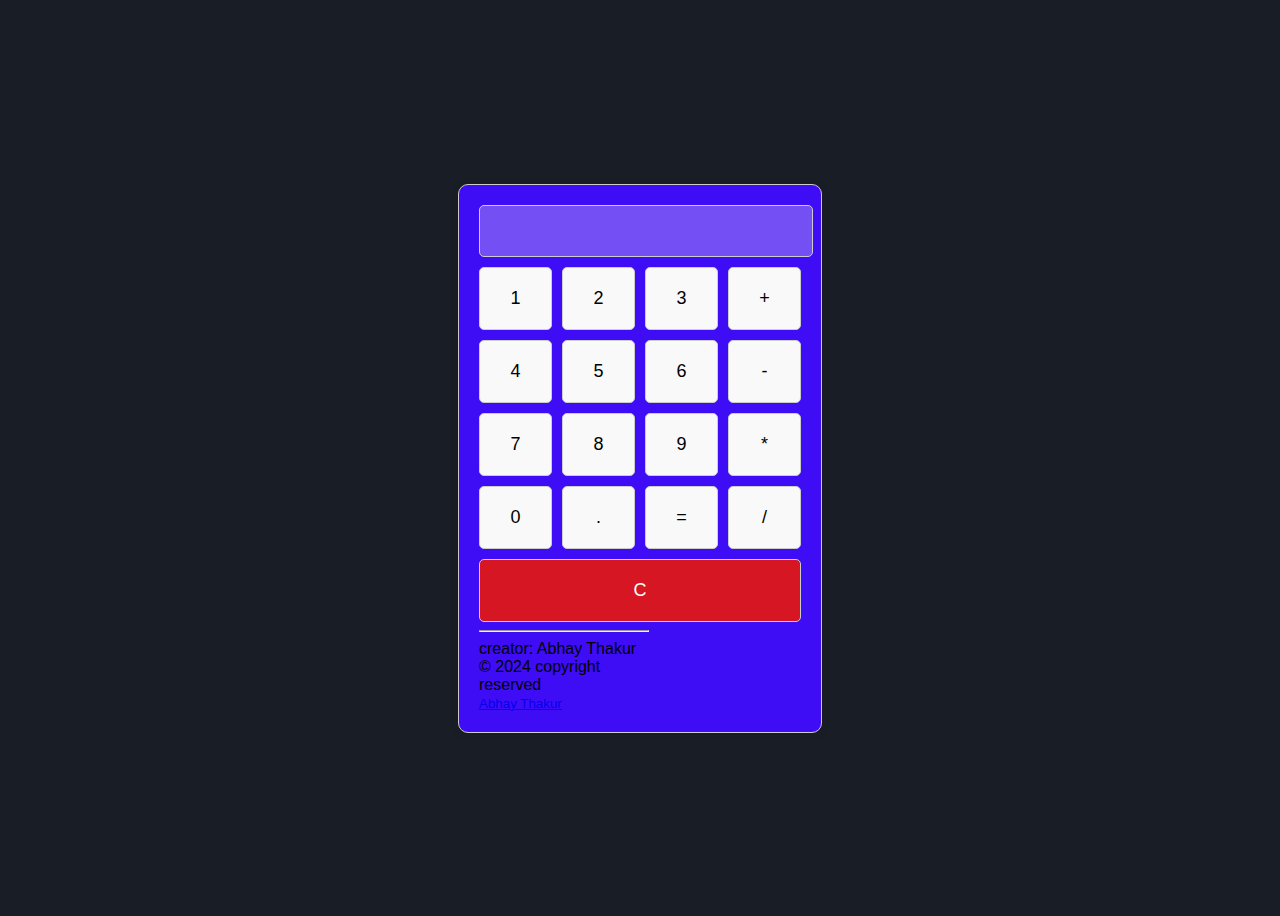
<file: Calculator/index.html>
<!DOCTYPE html>
<html lang="en">
  <head>
    <meta charset="UTF-8" />
    <meta name="viewport" content="width=device-width, initial-scale=1.0" />
    <title>Abhay Thakur</title>
    <link rel="stylesheet" href="style.css" />
    <link rel="icon" type="image/jpg" href="favicon.jpeg" />
  </head>
  <body>
    <div class="calculator">
      <input type="text" class="calculator-screen" id="screen" disabled />
      <div class="calculator-buttons">
        <button class="btn" onclick="appendNumber('1')">1</button>
        <button class="btn" onclick="appendNumber('2')">2</button>
        <button class="btn" onclick="appendNumber('3')">3</button>
        <button class="btn" onclick="appendOperator('+')">+</button>
        <button class="btn" onclick="appendNumber('4')">4</button>
        <button class="btn" onclick="appendNumber('5')">5</button>
        <button class="btn" onclick="appendNumber('6')">6</button>
        <button class="btn" onclick="appendOperator('-')">-</button>
        <button class="btn" onclick="appendNumber('7')">7</button>
        <button class="btn" onclick="appendNumber('8')">8</button>
        <button class="btn" onclick="appendNumber('9')">9</button>
        <button class="btn" onclick="appendOperator('*')">*</button>
        <button class="btn" onclick="appendNumber('0')">0</button>
        <button class="btn" onclick="appendOperator('.')">.</button>
        <button class="btn" onclick="calculateResult()">=</button>
        <button class="btn" onclick="appendOperator('/')">/</button>
        <button class="btn clear" onclick="clearScreen()">C</button>
      </div>

      <footer class="cr">
        <hr />
        creator: Abhay Thakur <br />
        &copy; 2024 copyright reserved<br />
        <small
          ><a href="www.linkedin.com/in/abhay-thakur-041406183"
            >Abhay Thakur</a
          ></small
        >
      </footer>
    </div>
    <script src="script.js"></script>
  </body>
</html>
</file>
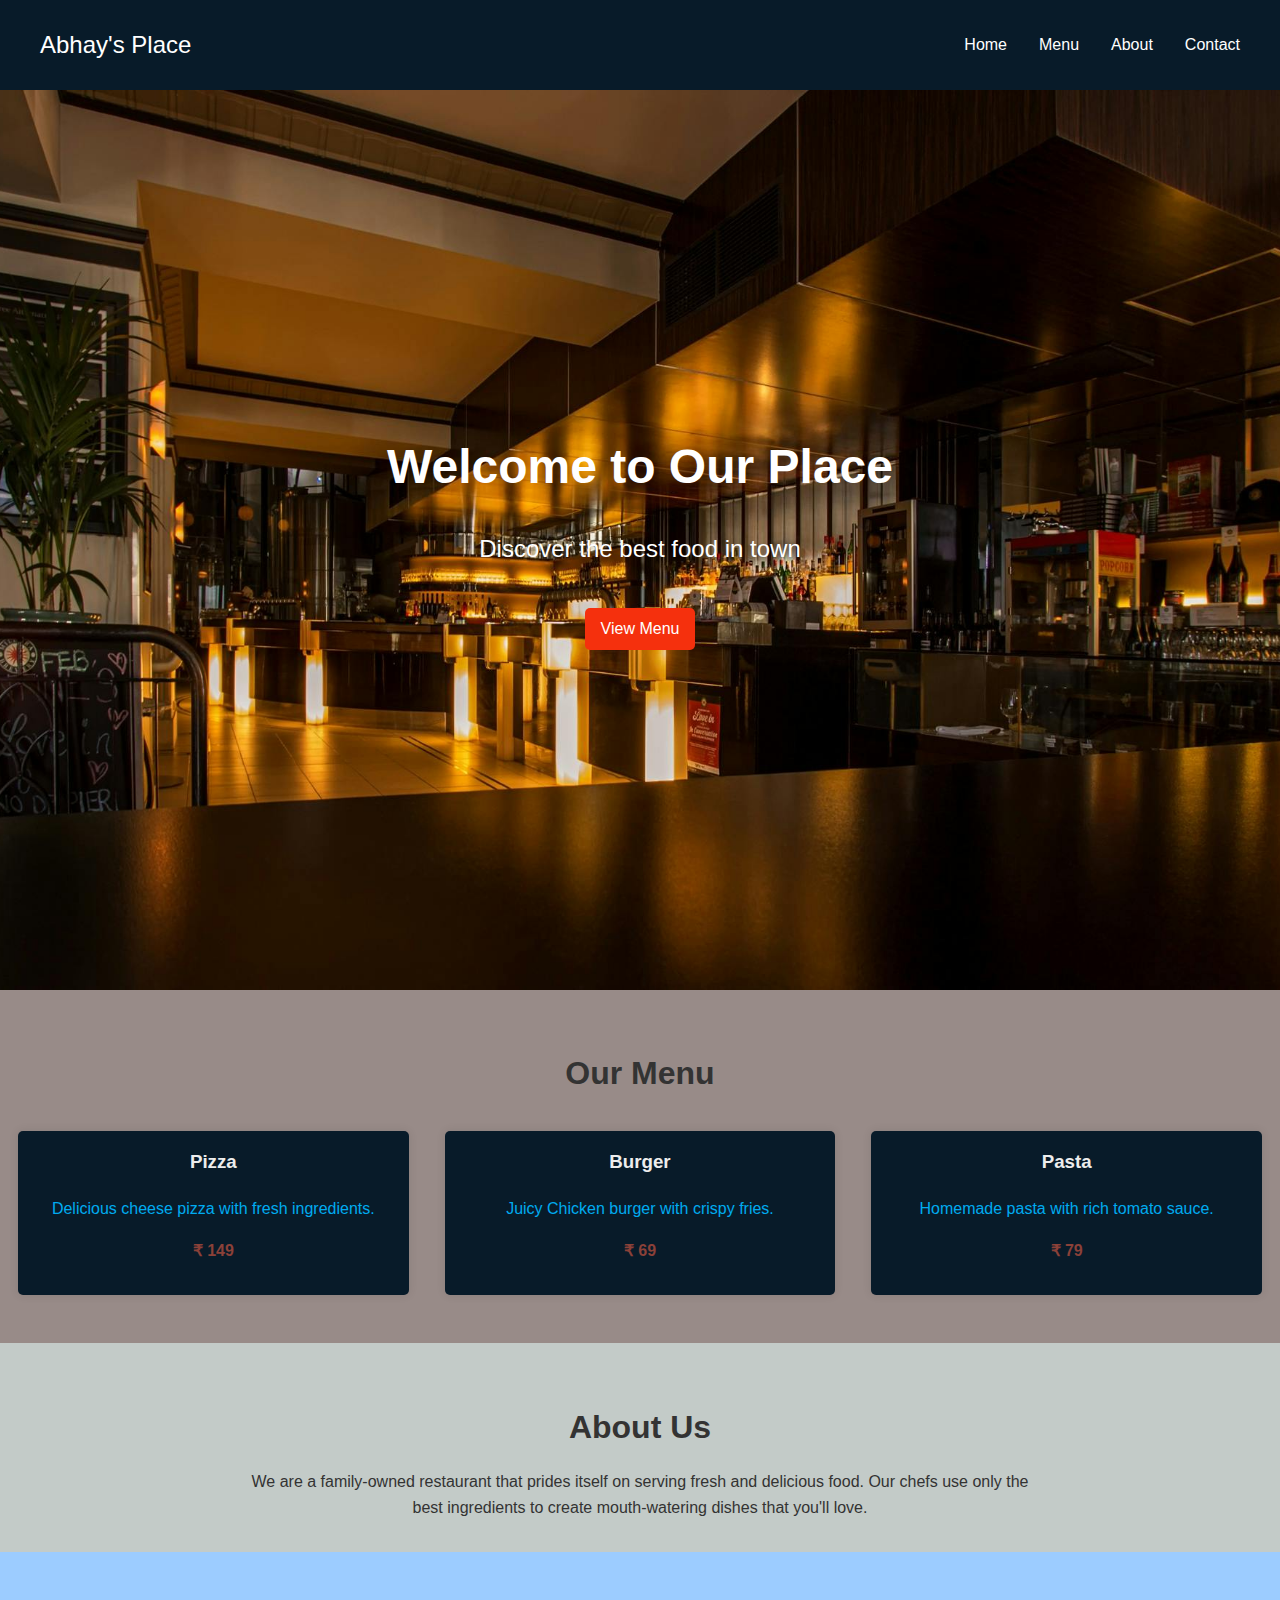
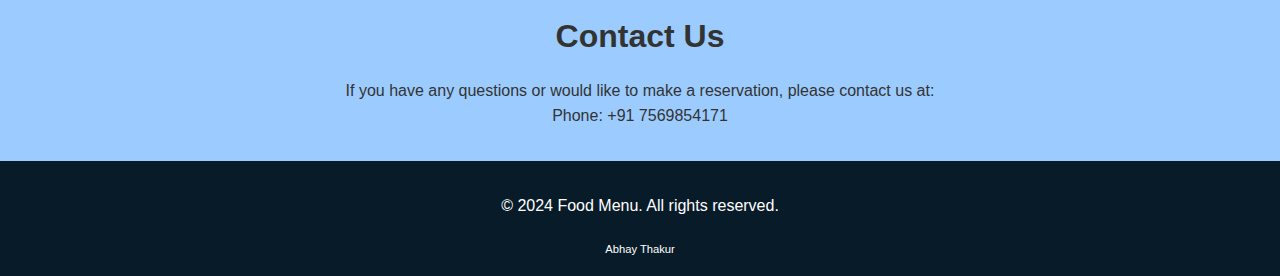
<file: Landing page/index.html>
<!DOCTYPE html>
<html lang="en">
<head>
    <meta charset="UTF-8">
    <meta name="viewport" content="width=device-width, initial-scale=1.0">
    <title>Restaurant</title>
    <link rel="stylesheet" href="style.css">
    <link rel="icon" type="image/jpg" href="favicon.jpeg">
</head>
<body>
    <header class="header">
        <nav class="nav">
            <a href="#" class="logo">Abhay's Place</a>
            <button class="nav-toggle" id="nav-toggle">
                <span class="hamburger"></span>
            </button>
            <ul class="nav-links" id="nav-links">
                <li><a href="#home">Home</a></li>
                <li><a href="#menu">Menu</a></li>
                <li><a href="#about">About</a></li>
                <li><a href="#contact">Contact</a></li>
            </ul>
        </nav>
    </header>
    <section id="home" class="hero">
        <h1>Welcome to Our Place</h1>
        <p>Discover the best food in town</p>
        <a href="#menu" class="btn">View Menu</a>
    </section>
    <section id="menu" class="menu">
        <h2>Our Menu</h2>
        <div class="menu-items">
            <div class="menu-item">
                <h3>Pizza</h3>
                <p>Delicious cheese pizza with fresh ingredients.</p>
                <p class="price">&#8377 149</p>
            </div>
            <div class="menu-item">
                <h3>Burger</h3>
                <p>Juicy Chicken burger with crispy fries.</p>
                <p class="price">&#8377 69</p>
            </div>
            <div class="menu-item">
                <h3>Pasta</h3>
                <p>Homemade pasta with rich tomato sauce.</p>
                <p class="price">&#8377 79</p>
            </div>
        </div>
    </section>
    <section id="about" class="about">
        <h2>About Us</h2>
        <p>We are a family-owned restaurant that prides itself on serving fresh and delicious food. Our chefs use only the best ingredients to create mouth-watering dishes that you'll love.</p>
    </section>
    <section id="contact" class="contact">
        <h2>Contact Us</h2>
        <p>If you have any questions or would like to make a reservation, please contact us at:</p>
        <p>Phone: +91 7569854171</p>
    </section>
    <footer class="footer">
        <p>&copy; 2024 Food Menu. All rights reserved.</p>
        <small><a href="www.linkedin.com/in/abhay-thakur-041406183">Abhay Thakur</a></small>
    </footer>

    <script src="script.js"></script>
</body>
</html>
</file>
<file: Calculator/style.css>
body {
  display: flex;
  justify-content: center;
  align-items: center;
  height: 100vh;
  background-color: #191d25;
  font-family: Arial, sans-serif;
}

.calculator {
  border: 1px solid #ccc;
  padding: 20px;
  border-radius: 10px;
  background-color: #3f0cf6;
  box-shadow: 0 0 10px rgba(0, 0, 0, 0.1);
}

.calculator-screen {
  width: 100%;
  height: 40px;
  font-size: 24px;
  margin-bottom: 10px;
  text-align: right;
  padding: 5px;
  border: 1px solid #ccc;
  border-radius: 5px;
}

.calculator-buttons {
  display: grid;
  grid-template-columns: repeat(4, 1fr);
  gap: 10px;
}

.btn {
  width: 100%;
  padding: 20px;
  font-size: 18px;
  border: 1px solid #ccc;
  border-radius: 5px;
  background-color: #f9f9f9;
  cursor: pointer;
  transition: background-color 0.3s;
}

.btn:hover {
  background-color: #e9e9e9;
}

.clear {
  grid-column: span 4;
  background-color: #d61723;
  color: white;
}

.clear:hover {
  background-color: #d22d17c5;
}

.cr {
  position: relative;
  width: 170px;
}
</file>
<file: Landing page/style.css>
/* Basic Styling */
body {
  margin: 0;
  font-family: Arial, sans-serif;
  color: #333;
  line-height: 1.6;
}

/* Header and Navigation */
.header {
  background-color: #081b29;
  color: white;
  padding: 1rem 0;
}

.nav {
  display: flex;
  justify-content: space-between;
  align-items: center;
  max-width: 1200px;
  margin: 0 auto;
  padding: 0 1rem;
}

.logo {
  font-size: 1.5rem;
  text-decoration: none;
  color: white;
}

.nav-links {
  list-style: none;
  display: flex;
  transition: all 0.3s ease-in-out;
}

.nav-links li {
  margin-left: 2rem;
}

.nav-links a {
  text-decoration: none;
  color: white;
  font-size: 1rem;
}

.nav-links a:hover {
  color: #eb2a08;
}

/* Navigation Toggle (for smaller screens) */
.nav-toggle {
  display: none;
  background: none;
  border: none;
  cursor: pointer;
}

.hamburger {
  width: 25px;
  height: 3px;
  background-color: white;
  position: relative;
  display: block;
  transition: all 0.3s ease-in-out;
}

.hamburger::before,
.hamburger::after {
  content: "";
  width: 25px;
  height: 3px;
  background-color: white;
  position: absolute;
  transition: all 0.3s ease-in-out;
}

.hamburger::before {
  top: -8px;
}

.hamburger::after {
  top: 8px;
}

.nav-toggle.active .hamburger {
  background-color: transparent;
}

.nav-toggle.active .hamburger::before {
  transform: rotate(45deg);
  top: 0;
}

.nav-toggle.active .hamburger::after {
  transform: rotate(-45deg);
  top: 0;
}

/* Hide the menu by default on smaller screens */
.nav-links {
  display: none;
}

/* Show the menu when toggle button is clicked */
.nav-links.show {
  display: flex;
  flex-direction: column;
  position: absolute;
  top: 60px;
  right: 10px;
  background-color: #081b29;
  padding: 10px;
  border-radius: 5px;
}

.nav-links.show li {
  margin: 10px 0;
}

/* Hero Section */
.hero {
  background: url("res.jpg") no-repeat center center/cover;
  height: 100vh;
  color: white;
  text-align: center;
  display: flex;
  flex-direction: column;
  justify-content: center;
  align-items: center;
}

.hero h1 {
  font-size: 3rem;
  margin: 0;
}

.hero p {
  font-size: 1.5rem;
}

.btn {
  margin-top: 1rem;
  padding: 0.5rem 1rem;
  background-color: #f5300d;
  color: white;
  text-decoration: none;
  border-radius: 5px;
}

.btn:hover {
  background-color: #882b09;
}

/* Menu Section */
.menu {
  padding: 2rem 0;
  background-color: #290f087b;
  text-align: center;
}

.menu h2 {
  font-size: 2rem;
  margin-bottom: 1rem;
}

.menu-items {
  display: flex;
  justify-content: space-around;
  flex-wrap: wrap;
}

.menu-item {
  background-color: #081b29;
  margin: 1rem;
  padding: 1rem;
  border-radius: 5px;
  box-shadow: 0 0 10px rgba(0, 0, 0, 0.1);
  width: calc(33% - 2rem);
  box-sizing: border-box;
}

.menu-item h3 {
  margin-top: 0;
  color: #ededed;
}

.menu-item p {
  margin-top: 0;
  color: #00abf0;
}

.menu-item .price {
  color: #ff634787;
  font-weight: bold;
}

/* About Section */
.about {
  padding: 2rem 1rem;
  text-align: center;
  background-color: #08291b3e;
}

.about h2 {
  font-size: 2rem;
  margin-bottom: 1rem;
}

.about p {
  max-width: 800px;
  margin: 0 auto;
}

/* Contact Section */
.contact {
  padding: 2rem 1rem;
  background-color: rgba(0, 123, 255, 0.39);
  text-align: center;
}

.contact h2 {
  font-size: 2rem;
  margin-bottom: 1rem;
}

.contact p {
  max-width: 800px;
  margin: 0 auto;
}

/* Footer */
.footer {
  background-color: #081b29;
  color: white;
  text-align: center;
  padding: 1rem 0;
}

.footer a {
  text-decoration: none;
  color: white;
  font-size: 0.7rem;
}

/* Responsive Design */
@media (min-width: 768px) {
  .nav-toggle {
    display: none;
  }

  .nav-links {
    display: flex;
    position: static;
    background: none;
    flex-direction: row;
    width: auto;
  }

  .nav-links.show {
    display: flex;
  }
}
</file>
